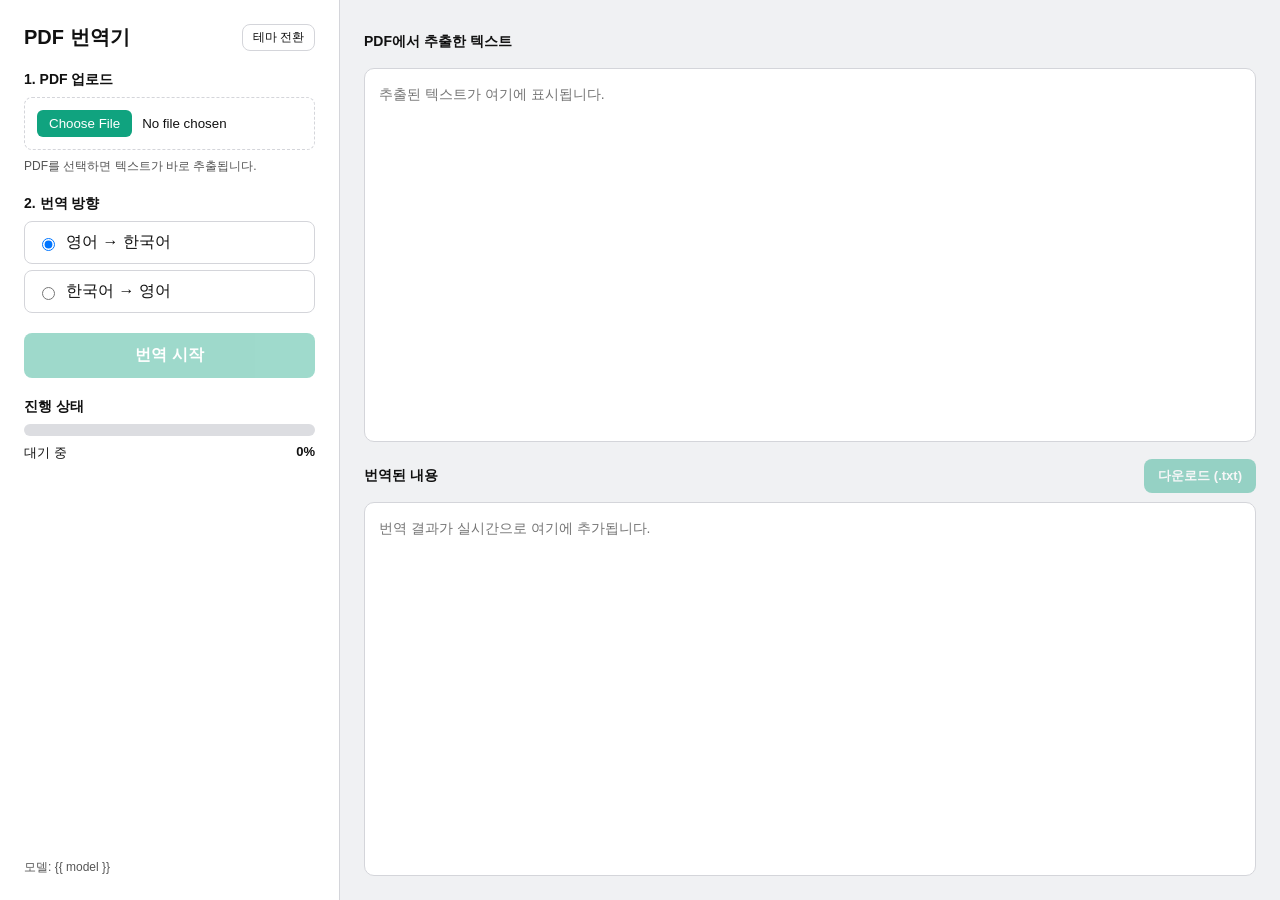
<file: KBA_AI/작업방/pdf다운로드/templates/index.html>
<!DOCTYPE html>
<html lang="ko">
<head>
  <meta charset="UTF-8">
  <meta name="viewport" content="width=device-width, initial-scale=1.0">
  <title>PDF 번역기</title>
  <style>
    /* 밝은 배경 -> 검은 글자 / 어두운 배경 -> 흰 글자 가 항상 짝을 이루도록 변수로 관리 */
    :root {
      --bg-app: #f7f7f8;   --fg-app: #111111;
      --bg-left: #ffffff;  --fg-left: #111111;
      --bg-right: #f0f1f3; --fg-right: #111111;
      --bg-box: #ffffff;   --fg-box: #111111;
      --bg-accent: #10a37f; --fg-accent: #ffffff;
      --bg-track: #dcdde1;
      --border: #d4d5da;
      --muted: #555555;
    }
    @media (prefers-color-scheme: dark) {
      :root:not([data-theme="light"]) {
        --bg-app: #212121;   --fg-app: #ffffff;
        --bg-left: #171717;  --fg-left: #ffffff;
        --bg-right: #212121; --fg-right: #ffffff;
        --bg-box: #2f2f2f;   --fg-box: #ffffff;
        --bg-accent: #10a37f; --fg-accent: #ffffff;
        --bg-track: #3f3f3f;
        --border: #3f3f3f;
        --muted: #b4b4b4;
      }
    }
    :root[data-theme="dark"] {
      --bg-app: #212121;   --fg-app: #ffffff;
      --bg-left: #171717;  --fg-left: #ffffff;
      --bg-right: #212121; --fg-right: #ffffff;
      --bg-box: #2f2f2f;   --fg-box: #ffffff;
      --bg-accent: #10a37f; --fg-accent: #ffffff;
      --bg-track: #3f3f3f;
      --border: #3f3f3f;
      --muted: #b4b4b4;
    }

    * { box-sizing: border-box; }
    html, body { height: 100%; margin: 0; }
    body {
      font-family: "Segoe UI", "Malgun Gothic", "Apple SD Gothic Neo", sans-serif;
      background: var(--bg-app);
      color: var(--fg-app);
    }

    .app { display: flex; height: 100vh; }

    .panel { display: flex; flex-direction: column; padding: 24px; overflow-y: auto; }
    .panel-left {
      flex: 0 0 340px;
      background: var(--bg-left);
      color: var(--fg-left);
      border-right: 1px solid var(--border);
      gap: 20px;
    }
    .panel-right {
      flex: 1 1 auto;
      min-width: 0;
      background: var(--bg-right);
      color: var(--fg-right);
      gap: 16px;
    }

    h1 { font-size: 20px; margin: 0; display: flex; justify-content: space-between; align-items: center; }
    h2 { font-size: 14px; margin: 0; }
    .muted { color: var(--muted); font-size: 12px; }

    .field { display: flex; flex-direction: column; gap: 8px; }

    input[type="file"] {
      background: var(--bg-box);
      color: var(--fg-box);
      border: 1px dashed var(--border);
      border-radius: 8px;
      padding: 12px;
      width: 100%;
    }
    input[type="file"]::file-selector-button {
      background: var(--bg-accent);
      color: var(--fg-accent);
      border: 0;
      border-radius: 6px;
      padding: 6px 12px;
      margin-right: 10px;
      cursor: pointer;
    }

    .radio-group { display: flex; flex-direction: column; gap: 6px; }
    .radio-group label {
      display: flex; align-items: center; gap: 8px;
      background: var(--bg-box); color: var(--fg-box);
      border: 1px solid var(--border); border-radius: 8px;
      padding: 10px 12px; cursor: pointer;
    }

    button {
      font: inherit;
      border: 0;
      border-radius: 8px;
      padding: 12px 16px;
      cursor: pointer;
      background: var(--bg-accent);
      color: var(--fg-accent);
      font-weight: 600;
    }
    button:disabled { opacity: 0.4; cursor: not-allowed; }
    button.ghost {
      background: var(--bg-box); color: var(--fg-box);
      border: 1px solid var(--border);
      padding: 4px 10px; font-size: 12px; font-weight: 500;
    }
    #downloadBtn { padding: 8px 14px; font-size: 13px; }

    .progress-track {
      height: 12px; border-radius: 999px; overflow: hidden;
      background: var(--bg-track);
    }
    .progress-bar {
      height: 100%; width: 0%;
      background: var(--bg-accent);
      transition: width 0.3s ease;
    }
    .progress-text { display: flex; justify-content: space-between; font-size: 13px; }
    #status { min-height: 18px; }
    #status.error { color: #ef4444; font-weight: 600; }

    .box { display: flex; flex-direction: column; flex: 1 1 0; min-height: 0; }
    .box-header { display: flex; justify-content: space-between; align-items: center; margin-bottom: 8px; min-height: 36px; }
    textarea {
      flex: 1 1 auto;
      width: 100%;
      resize: none;
      background: var(--bg-box);
      color: var(--fg-box);
      border: 1px solid var(--border);
      border-radius: 10px;
      padding: 14px;
      font: 14px/1.6 "Segoe UI", "Malgun Gothic", sans-serif;
    }
    textarea:focus { outline: 2px solid var(--bg-accent); }

    @media (max-width: 800px) {
      .app { flex-direction: column; height: auto; }
      .panel-left { flex: none; border-right: 0; border-bottom: 1px solid var(--border); }
      .box { min-height: 300px; }
    }
  </style>
</head>
<body>
  <div class="app">
    <aside class="panel panel-left">
      <h1>
        PDF 번역기
        <button type="button" class="ghost" id="themeBtn">테마 전환</button>
      </h1>

      <div class="field">
        <h2>1. PDF 업로드</h2>
        <input type="file" id="fileInput" accept="application/pdf,.pdf">
        <span class="muted" id="fileInfo">PDF를 선택하면 텍스트가 바로 추출됩니다.</span>
      </div>

      <div class="field">
        <h2>2. 번역 방향</h2>
        <div class="radio-group">
          <label><input type="radio" name="direction" value="en-ko" checked> 영어 → 한국어</label>
          <label><input type="radio" name="direction" value="ko-en"> 한국어 → 영어</label>
        </div>
      </div>

      <button type="button" id="startBtn" disabled>번역 시작</button>

      <div class="field">
        <h2>진행 상태</h2>
        <div class="progress-track"><div class="progress-bar" id="progressBar"></div></div>
        <div class="progress-text">
          <span id="progressDetail">대기 중</span>
          <strong id="progressPercent">0%</strong>
        </div>
        <div id="status" class="muted"></div>
      </div>

      <span class="muted" style="margin-top:auto">모델: {{ model }}</span>
    </aside>

    <main class="panel panel-right">
      <section class="box">
        <div class="box-header"><h2>PDF에서 추출한 텍스트</h2></div>
        <textarea id="sourceText" readonly placeholder="추출된 텍스트가 여기에 표시됩니다."></textarea>
      </section>

      <section class="box">
        <div class="box-header">
          <h2>번역된 내용</h2>
          <button type="button" id="downloadBtn" disabled>다운로드 (.txt)</button>
        </div>
        <textarea id="resultText" readonly placeholder="번역 결과가 실시간으로 여기에 추가됩니다."></textarea>
      </section>
    </main>
  </div>

  <script>
    const $ = (id) => document.getElementById(id);
    const fileInput = $("fileInput"), startBtn = $("startBtn"), downloadBtn = $("downloadBtn");
    const sourceText = $("sourceText"), resultText = $("resultText");
    const progressBar = $("progressBar"), progressPercent = $("progressPercent");
    const progressDetail = $("progressDetail"), statusEl = $("status"), fileInfo = $("fileInfo");

    let jobId = null;
    let eventSource = null;

    function setStatus(msg, isError = false) {
      statusEl.textContent = msg;
      statusEl.className = isError ? "error" : "muted";
    }

    function setProgress(percent, detail) {
      progressBar.style.width = percent + "%";
      progressPercent.textContent = percent + "%";
      if (detail) progressDetail.textContent = detail;
    }

    function closeStream() {
      if (eventSource) { eventSource.close(); eventSource = null; }
    }

    fileInput.addEventListener("change", async () => {
      closeStream();
      jobId = null;
      startBtn.disabled = true;
      downloadBtn.disabled = true;
      sourceText.value = "";
      resultText.value = "";
      setProgress(0, "대기 중");

      const file = fileInput.files[0];
      if (!file) return;

      setStatus("PDF에서 텍스트를 추출하는 중...");
      const form = new FormData();
      form.append("file", file);

      try {
        const res = await fetch("/upload", { method: "POST", body: form });
        const data = await res.json();
        if (!res.ok) throw new Error(data.error || "업로드에 실패했습니다.");
        jobId = data.job_id;
        sourceText.value = data.text;
        fileInfo.textContent = `${data.filename} / ${data.page_count}쪽 / ${data.chunk_count}개 청크`;
        setStatus("텍스트 추출 완료. 번역 방향을 선택하고 시작하세요.");
        startBtn.disabled = false;
      } catch (err) {
        setStatus(err.message, true);
      }
    });

    startBtn.addEventListener("click", () => {
      if (!jobId) return;
      closeStream();
      resultText.value = "";
      downloadBtn.disabled = true;
      startBtn.disabled = true;
      fileInput.disabled = true;
      setProgress(0, "번역 준비 중...");
      setStatus("번역을 시작합니다.");

      const direction = document.querySelector('input[name="direction"]:checked').value;
      const es = new EventSource(`/translate/${jobId}?direction=${direction}`);
      eventSource = es;

      es.addEventListener("start", (e) => {
        const { total } = JSON.parse(e.data);
        setProgress(0, `0 / ${total} 청크`);
      });

      es.addEventListener("chunk", (e) => {
        const d = JSON.parse(e.data);
        resultText.value += d.text;
        resultText.scrollTop = resultText.scrollHeight;
        setProgress(d.percent, `${d.index} / ${d.total} 청크 (페이지 ${d.page})`);
      });

      es.addEventListener("done", () => {
        closeStream();
        setProgress(100, "번역 완료");
        setStatus("번역이 완료되었습니다. 다운로드할 수 있습니다.");
        downloadBtn.disabled = false;
        startBtn.disabled = false;
        fileInput.disabled = false;
      });

      // 서버가 보낸 error 이벤트(e.data 있음)와 연결 오류(e.data 없음)를 함께 처리한다.
      es.addEventListener("error", (e) => {
        let message = "서버와의 연결이 끊어졌습니다.";
        if (e.data) {
          try { message = JSON.parse(e.data).message; } catch (_) {}
        }
        closeStream();
        setStatus(message, true);
        startBtn.disabled = false;
        fileInput.disabled = false;
      });
    });

    downloadBtn.addEventListener("click", () => {
      if (jobId) window.location.href = `/download/${jobId}`;
    });

    $("themeBtn").addEventListener("click", () => {
      const root = document.documentElement;
      const isDark = root.dataset.theme
        ? root.dataset.theme === "dark"
        : window.matchMedia("(prefers-color-scheme: dark)").matches;
      root.dataset.theme = isDark ? "light" : "dark";
    });
  </script>
</body>
</html>
</file>
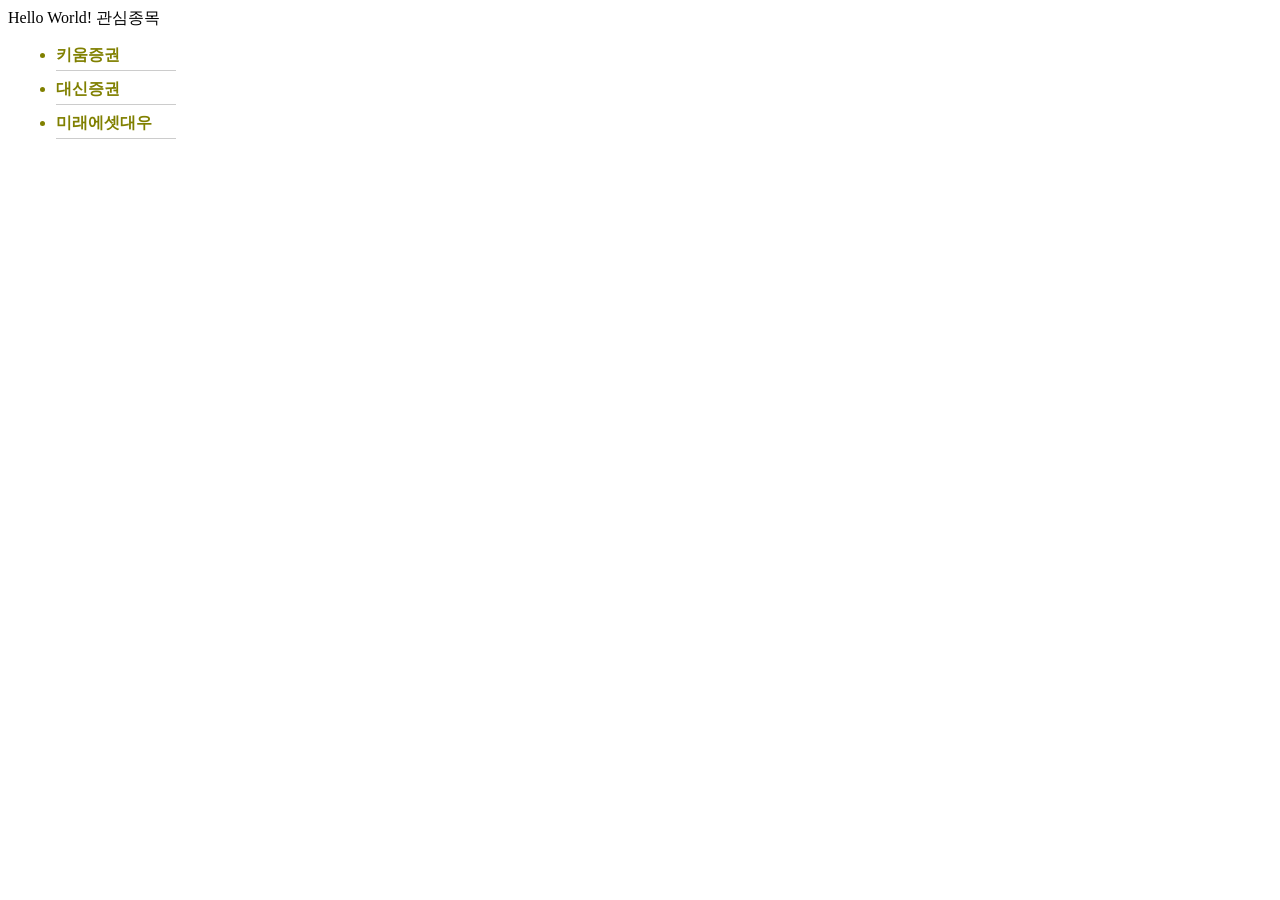
<file: KBA_AI/10.01수업내용/1001Test1.html>
<style>
	li {
	width: 120px;
	margin: 8px;
	padding-bottom: 4px;
	font-weight: bold;
	color: olive;
	border-bottom: 1px solid #ccc;
}
</style>

<!--기본 HTML 구조 이해하기 -->
<html> 
<head> 
	<title> My First Web Page </title>
</head>

<body> 
	Hello World! 
	관심종목<br>
	<ul>
		<li>키움증권</li>
		<li>대신증권</li>
		<li>미래에셋대우</li>
	</ul>
</body> 

</html>
</file>
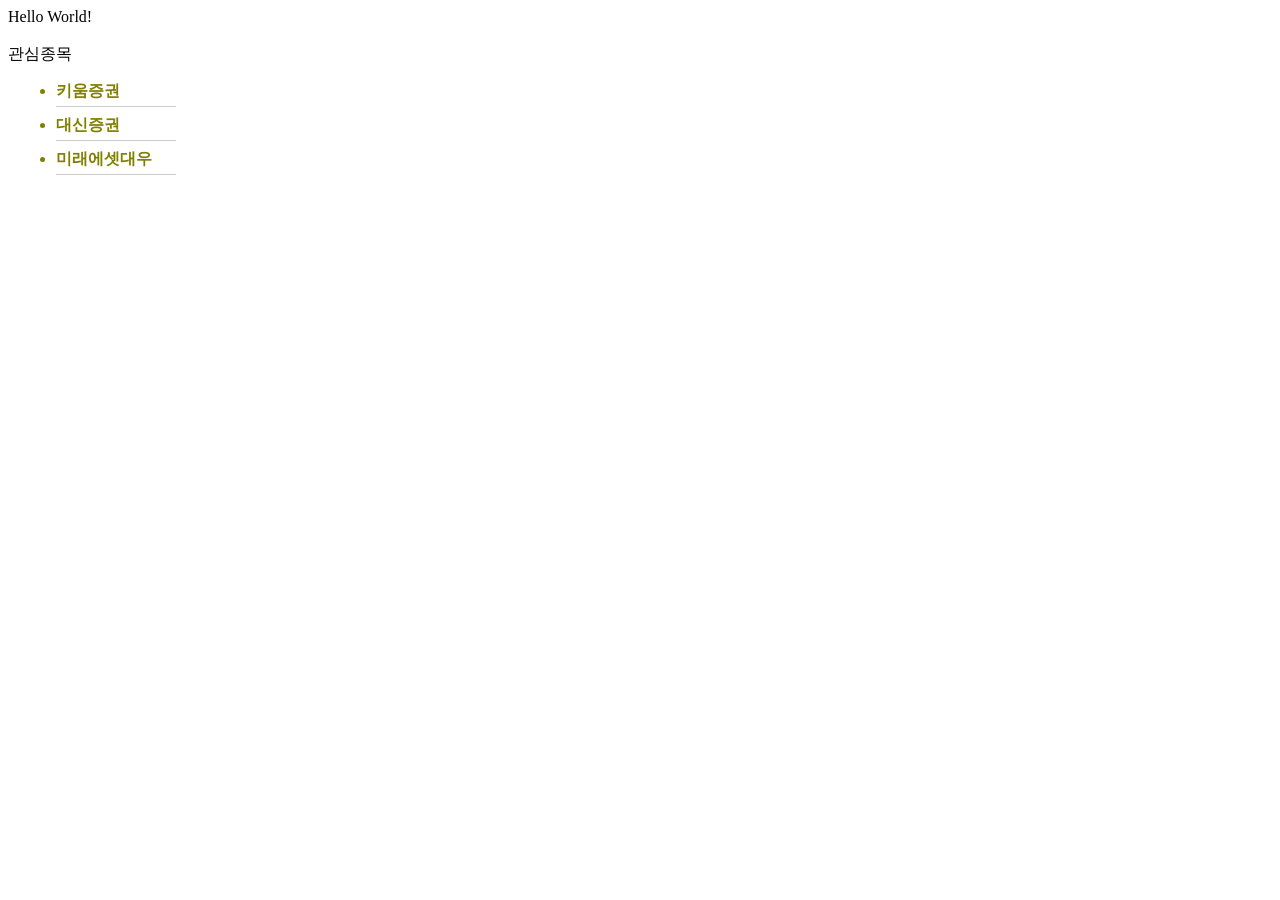
<file: KBA_AI/실습코드/Ch2_2_HTML_Tag_style.html>
<html>

<head>
    <!-- 기본 HTML 구조 이해하기 -->
    <title> My First Web Page </title>

    <style>
        li {
            width: 120px;
            margin: 8px;
            padding-bottom: 4px;
            font-weight: bold;
            color: olive;
            border-bottom: 1px solid #ccc;
        }
    </style>
</head>

<body>
    Hello World!
    <br><br>
    관심종목<br>
    <ul>
        <li>키움증권</li>
        <li>대신증권</li>
        <li>미래에셋대우</li>
    </ul>
</body>

</html>
</file>
